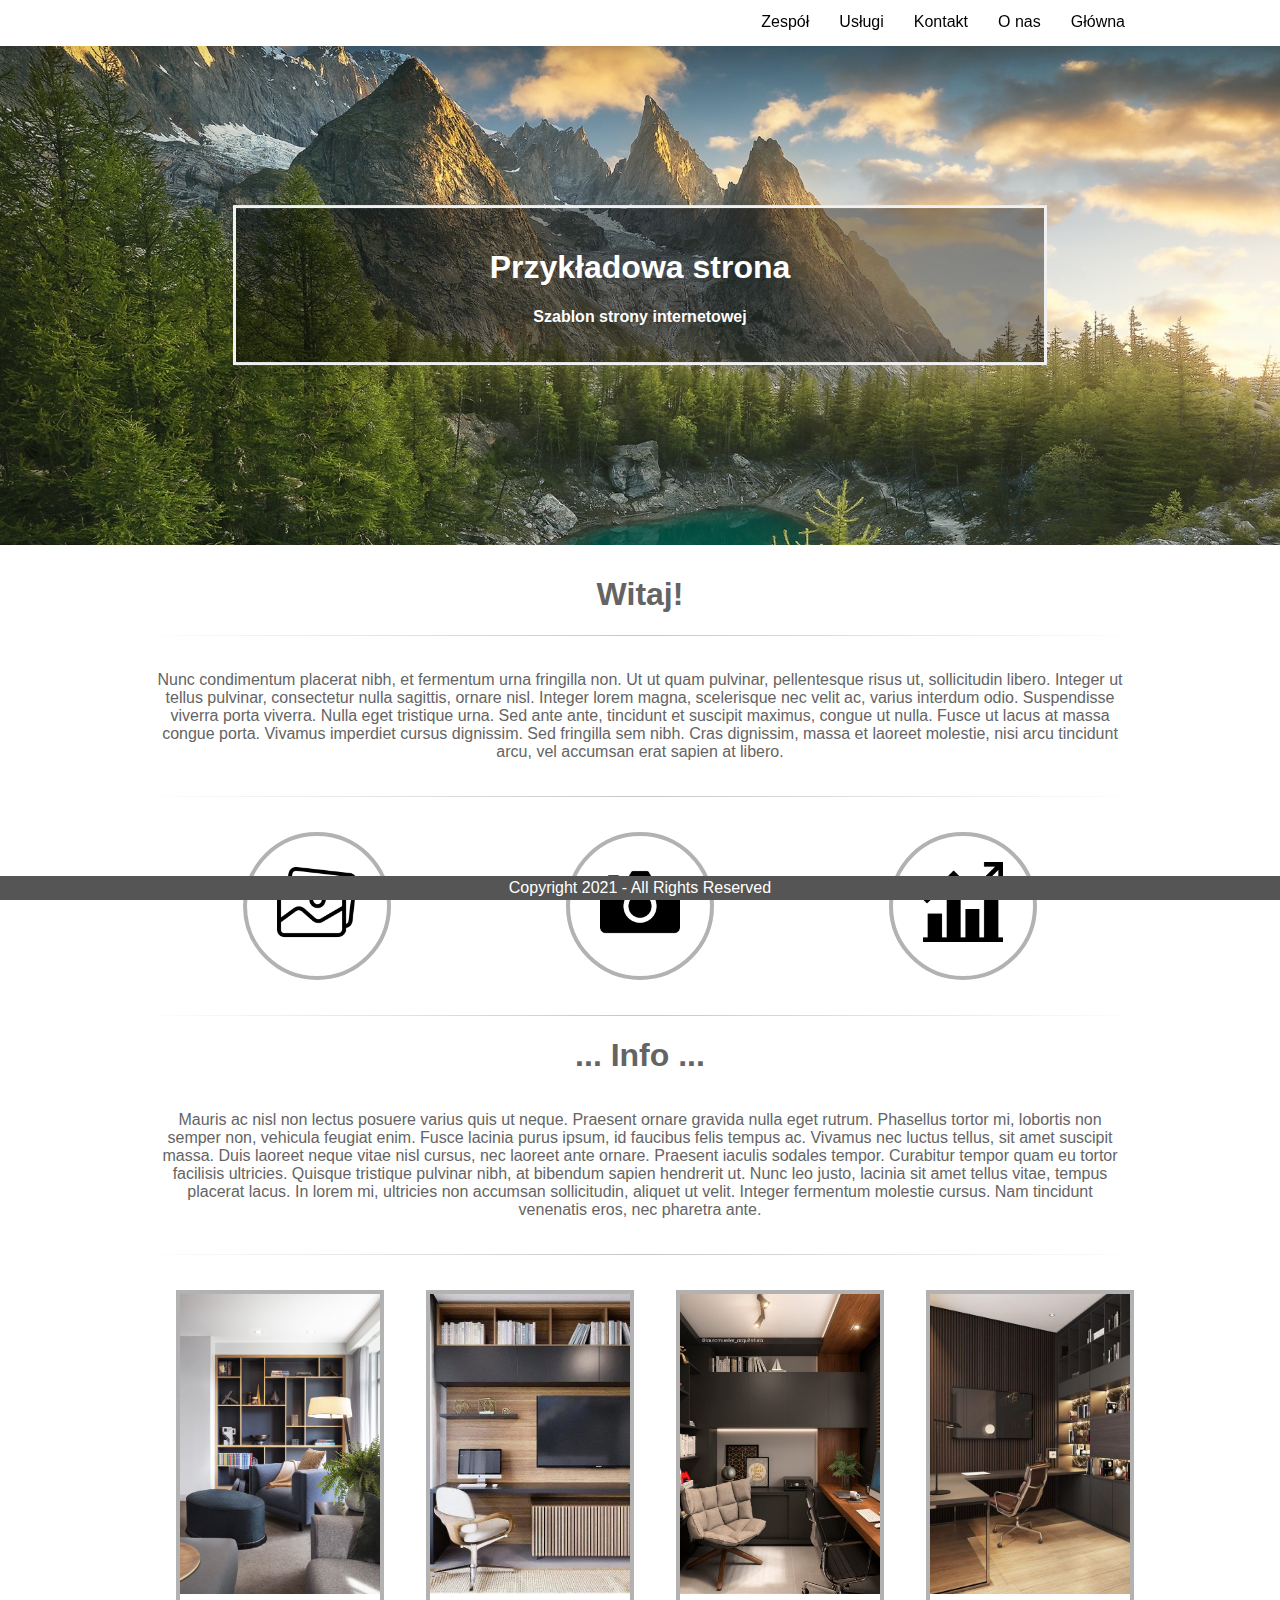
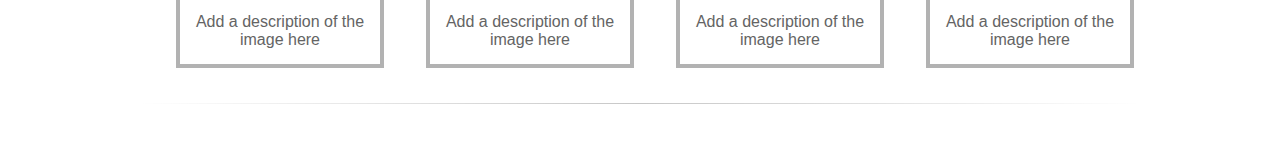
<file: index.html>
<!DOCTYPE html>
<html>
<head>
    <link rel="stylesheet" href="./styles/main_menu.css">
    <link rel="stylesheet" href="./styles/main_content_index.css">
    <title>Page Title</title>
</head>
<body>
    <div class="main">
        <div class="menu_container">
            <div class="main_menu">
                <ul class="main_menu_list">
                    <li><a href="./index.html">Główna</a></li>
                    <li><a href="./about_us.html">O nas</a></li>
                    <li><a href="./contact.html">Kontakt</a></li>
                    <li><a href="./services.html">Usługi</a></li>
                    <li><a href="./team.html">Zespół</a></li>
                </ul>
            </div>
        </div>

        <img src="./img/mountain.jpg" id="background_img">
        <div class="main_text_container">
            <h1>Przykładowa strona</h1>
            <p>Szablon strony internetowej</p>
        </div>
        <div class="main_content">
            <center>
                <h1>Witaj!</h1>
                <hr>
                <div style="padding: 15px;">
                Nunc condimentum placerat nibh, et fermentum urna fringilla non. Ut ut quam pulvinar, pellentesque risus ut, sollicitudin libero. Integer ut tellus pulvinar, consectetur nulla sagittis, ornare nisl. Integer lorem magna, scelerisque nec velit ac, varius interdum odio. Suspendisse viverra porta viverra. Nulla eget tristique urna. Sed ante ante, tincidunt et suscipit maximus, congue ut nulla. Fusce ut lacus at massa congue porta. Vivamus imperdiet cursus dignissim. Sed fringilla sem nibh. Cras dignissim, massa et laoreet molestie, nisi arcu tincidunt arcu, vel accumsan erat sapien at libero.
                </div>
                <hr>
                <div class="photo_circle" style="padding: 15px;">
                    <div><img src="./img/1_gallery.png"></div>
                    <div><img src="./img/2_gallery.png"></div>
                    <div><img src="./img/3_gallery.png"></div>
                </div>
                <hr>
                <h1>... Info ...</h1>
                <p style="padding:15px;">
                Mauris ac nisl non lectus posuere varius quis ut neque. Praesent ornare gravida nulla eget rutrum. Phasellus tortor mi, lobortis non semper non, vehicula feugiat enim. Fusce lacinia purus ipsum, id faucibus felis tempus ac. Vivamus nec luctus tellus, sit amet suscipit massa. Duis laoreet neque vitae nisl cursus, nec laoreet ante ornare. Praesent iaculis sodales tempor. Curabitur tempor quam eu tortor facilisis ultricies. Quisque tristique pulvinar nibh, at bibendum sapien hendrerit ut. Nunc leo justo, lacinia sit amet tellus vitae, tempus placerat lacus. In lorem mi, ultricies non accumsan sollicitudin, aliquet ut velit. Integer fermentum molestie cursus. Nam tincidunt venenatis eros, nec pharetra ante.
                </p>
                <hr>
                <div class="gallery" style="padding: 15px;">
                    <div class="gallery_img">
                        <img src="./img/gallery_1.jpeg">
                        <div class="desc">Add a description of the image here</div>
                    </div>
                    <div class="gallery_img">
                        <img src="./img/gallery_2.jpeg">
                        <div class="desc">Add a description of the image here</div>
                    </div>
                    <div class="gallery_img">
                        <img src="./img/gallery_3.jpeg">
                        <div class="desc">Add a description of the image here</div>
                    </div>
                    <div class="gallery_img">
                        <img src="./img/gallery_4.jpeg">
                        <div class="desc">Add a description of the image here</div>
                    </div>
                </div>
                <hr>

            </center>
        </div>
    </div>
</body>
<footer>Copyright 2021 - All Rights Reserved</footer>
</html>
</file>
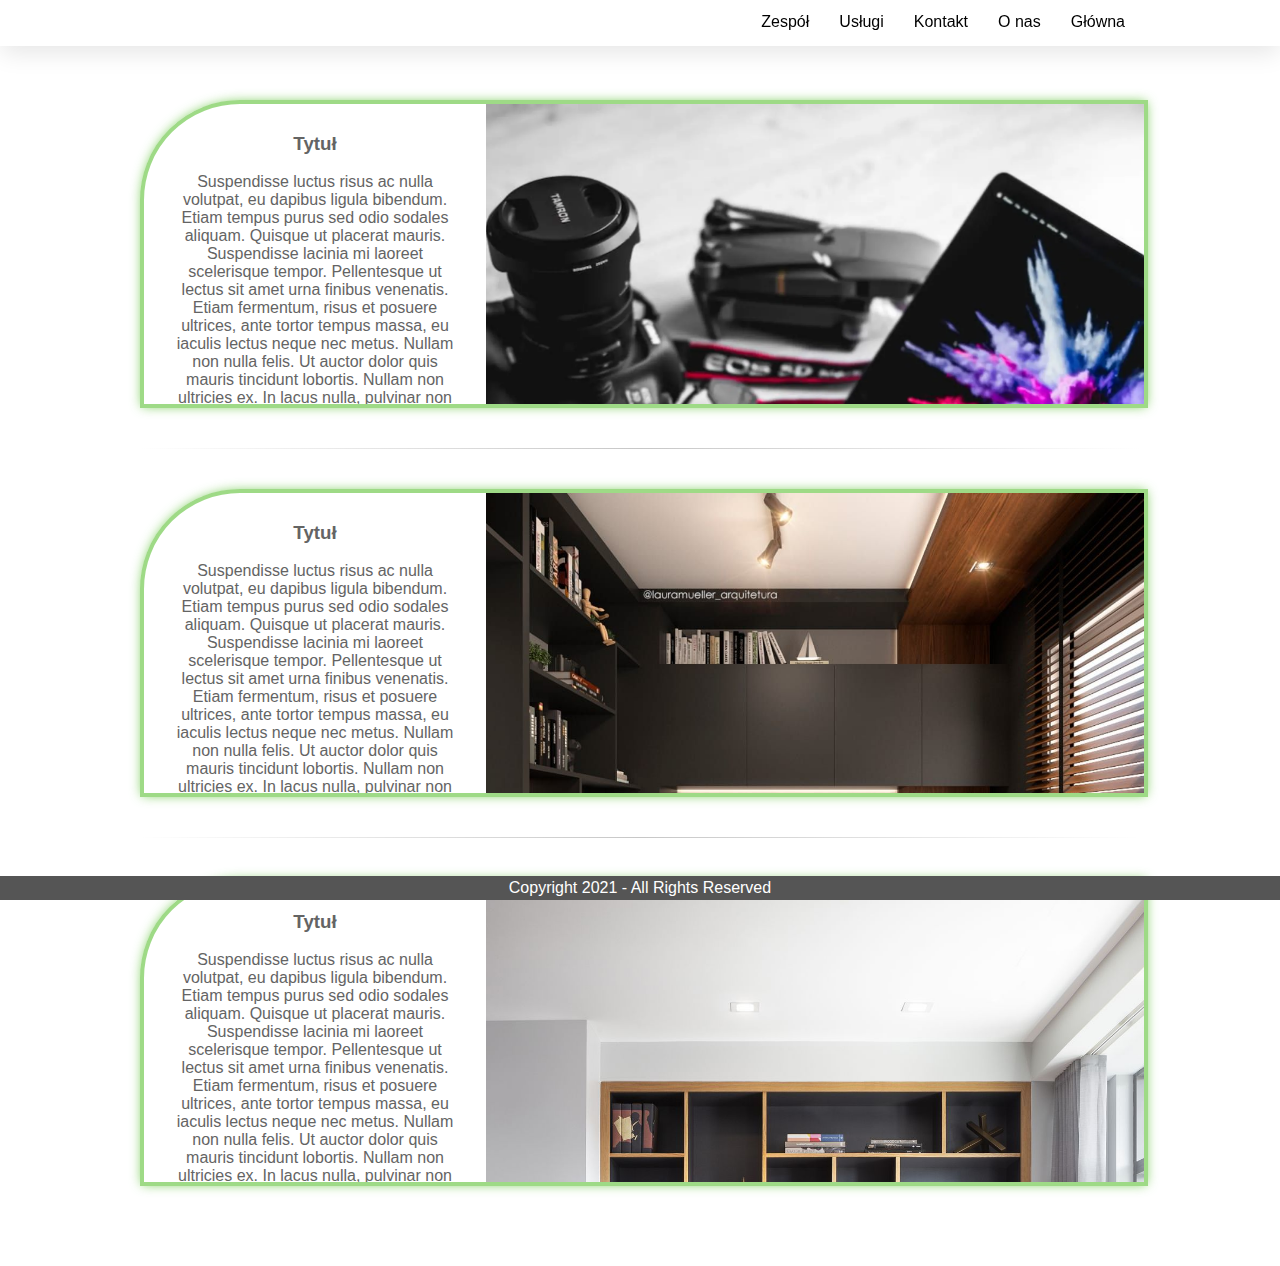
<file: about_us.html>
<!DOCTYPE html>
<html>
<head>
    <link rel="stylesheet" href="./styles/main_menu.css">
    <link rel="stylesheet" href="./styles/main_content_about_us.css">
    <title>Page Title</title>
</head>
<body>
    <div class="main">
        <div class="menu_container">
            <div class="main_menu">
                <ul class="main_menu_list">
                    <li><a href="./index.html">Główna</a></li>
                    <li><a href="./about_us.html">O nas</a></li>
                    <li><a href="./contact.html">Kontakt</a></li>
                    <li><a href="./services.html">Usługi</a></li>
                    <li><a href="./team.html">Zespół</a></li>
                </ul>
            </div>
        </div>

        <div class="main_content">
            <div class="content_div">
                <div class="text_div_left">
                    <h3>Tytuł</h3>
                    Suspendisse luctus risus ac nulla volutpat, eu dapibus ligula bibendum. Etiam tempus purus sed odio sodales aliquam. Quisque ut placerat mauris. Suspendisse lacinia mi laoreet scelerisque tempor. Pellentesque ut lectus sit amet urna finibus venenatis. Etiam fermentum, risus et posuere ultrices, ante tortor tempus massa, eu iaculis lectus neque nec metus. Nullam non nulla felis. Ut auctor dolor quis mauris tincidunt lobortis. Nullam non ultricies ex. In lacus nulla, pulvinar non iaculis eu, venenatis sit amet lectus. Mauris in vestibulum turpis. Morbi vehicula leo ultricies neque rhoncus luctus. Aenean luctus volutpat dignissim. Sed non dapibus urna. Etiam blandit faucibus tortor non dignissim. Praesent feugiat luctus facilisis.
                </div>
                <div class="text_div_right">
                    <img src="./img/service_1.png">
                </div>
            </div>
            <hr>
            <div class="content_div">
                <div class="text_div_left">
                    <h3>Tytuł</h3>
                    Suspendisse luctus risus ac nulla volutpat, eu dapibus ligula bibendum. Etiam tempus purus sed odio sodales aliquam. Quisque ut placerat mauris. Suspendisse lacinia mi laoreet scelerisque tempor. Pellentesque ut lectus sit amet urna finibus venenatis. Etiam fermentum, risus et posuere ultrices, ante tortor tempus massa, eu iaculis lectus neque nec metus. Nullam non nulla felis. Ut auctor dolor quis mauris tincidunt lobortis. Nullam non ultricies ex. In lacus nulla, pulvinar non iaculis eu, venenatis sit amet lectus. Mauris in vestibulum turpis. Morbi vehicula leo ultricies neque rhoncus luctus. Aenean luctus volutpat dignissim. Sed non dapibus urna. Etiam blandit faucibus tortor non dignissim. Praesent feugiat luctus facilisis.
                </div>
                <div class="text_div_right">
                    <img src="./img/gallery_3.jpeg">
                </div>
            </div>
            <hr>
            <div class="content_div" style="margin-bottom: 80px;">
                <div class="text_div_left">
                    <h3>Tytuł</h3>
                    Suspendisse luctus risus ac nulla volutpat, eu dapibus ligula bibendum. Etiam tempus purus sed odio sodales aliquam. Quisque ut placerat mauris. Suspendisse lacinia mi laoreet scelerisque tempor. Pellentesque ut lectus sit amet urna finibus venenatis. Etiam fermentum, risus et posuere ultrices, ante tortor tempus massa, eu iaculis lectus neque nec metus. Nullam non nulla felis. Ut auctor dolor quis mauris tincidunt lobortis. Nullam non ultricies ex. In lacus nulla, pulvinar non iaculis eu, venenatis sit amet lectus. Mauris in vestibulum turpis. Morbi vehicula leo ultricies neque rhoncus luctus. Aenean luctus volutpat dignissim. Sed non dapibus urna. Etiam blandit faucibus tortor non dignissim. Praesent feugiat luctus facilisis.
                </div>
                <div class="text_div_right">
                    <img src="./img/gallery_1.jpeg">
                </div>
            </div>
        </div>
    </div>
</body>
<footer>Copyright 2021 - All Rights Reserved</footer>
</html>
</file>
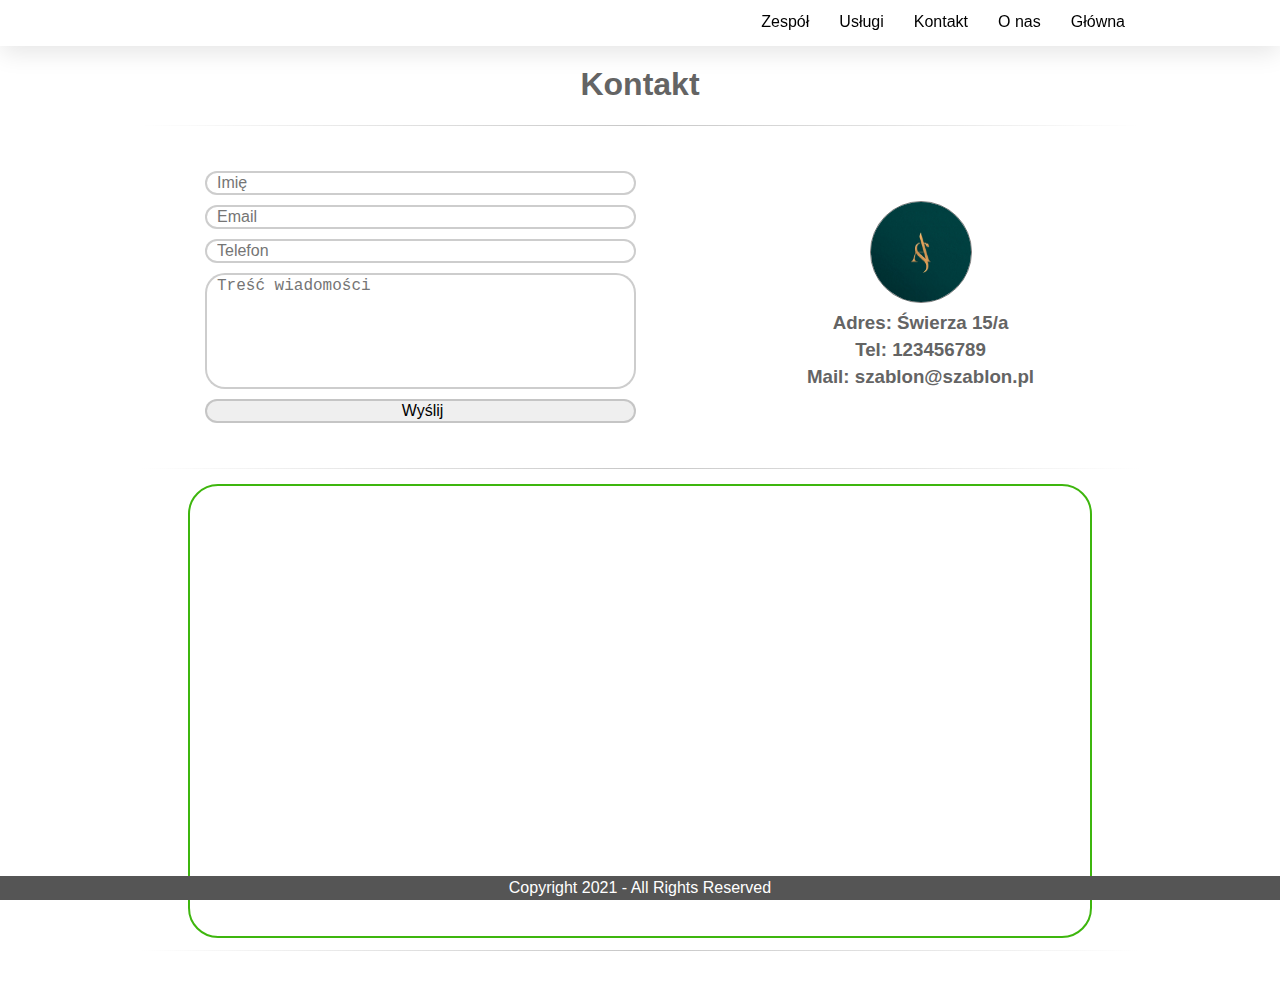
<file: contact.html>
<!DOCTYPE html>
<html>
<head>
    <link rel="stylesheet" href="./styles/main_menu.css">
    <link rel="stylesheet" href="./styles/main_content_contact.css">
    <title>Page Title</title>
</head>
<body>
    <div class="main">
        <div class="menu_container">
            <div class="main_menu">
                <ul class="main_menu_list">
                    <li><a href="./index.html">Główna</a></li>
                    <li><a href="./about_us.html">O nas</a></li>
                    <li><a href="./contact.html">Kontakt</a></li>
                    <li><a href="./services.html">Usługi</a></li>
                    <li><a href="./team.html">Zespół</a></li>
                </ul>
            </div>
        </div>

        <div class="main_content">
            <center><h1>Kontakt</h1></center>
            <hr>
            <div class="main_contacts">
                <form class="contact_form">
                    <input type="text" placeholder="Imię">
                    <input type="email" placeholder="Email">
                    <input type="tel" placeholder="Telefon">
                    <textarea cols="40" rows="6" placeholder="Treść wiadomości"></textarea>
                    <input type="submit" value="Wyślij">
                </form>
                <div class="address">
                    <img src="./img/Logo.jpeg" alt="logo" class="contact_logo">
                    <h3>Adres: Świerza 15/a</h3>
                    <h3>Tel: 123456789</h3>
                    <h3>Mail: szablon@szablon.pl</h3>
                </div>
            </div>
            <hr>
            <center>
                <iframe src="https://www.google.com/maps/embed?pb=!1m14!1m12!1m3!1d14435.96794140648!2d-80.38978644472027!3d33.955009909193215!2m3!1f0!2f0!3f0!3m2!1i1024!2i768!4f13.1!5e0!3m2!1spl!2spl!4v1625479835199!5m2!1spl!2spl" width="90%" height="450" style="margin-top: -25px; border: 2px solid rgb(62, 182, 14); border-radius: 30px;" allowfullscreen="" loading="lazy"></iframe>
            </center>
            <hr>
        </div>
    </div>
</body>
<footer>Copyright 2021 - All Rights Reserved</footer>
</html>
</file>
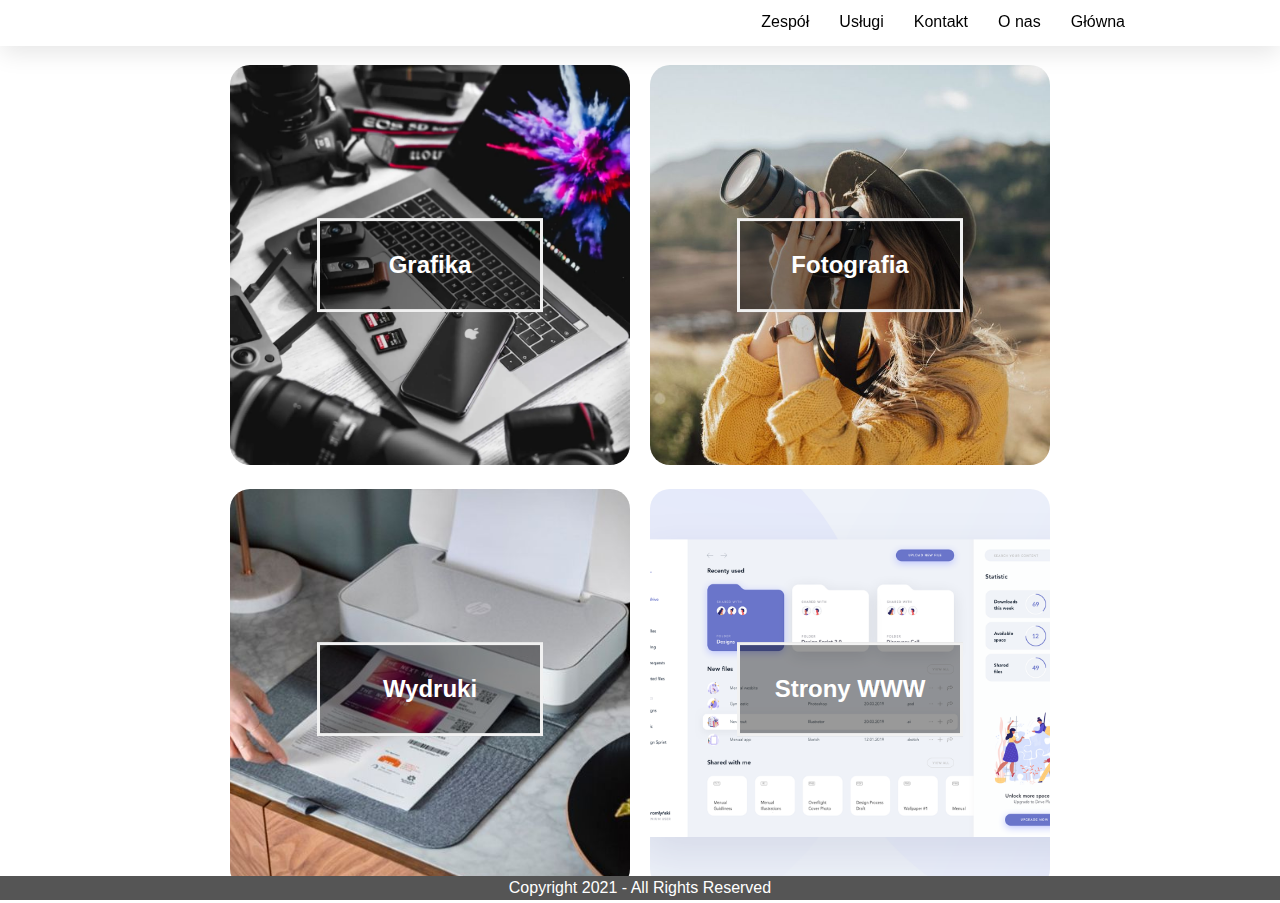
<file: services.html>
<!DOCTYPE html>
<html>
<head>
    <link rel="stylesheet" href="./styles/main_menu.css">
    <link rel="stylesheet" href="./styles/main_content_services.css">
    <title>Page Title</title>
</head>
<body>
    <div class="main">
        <div class="menu_container">
            <div class="main_menu">
                <ul class="main_menu_list">
                    <li><a href="./index.html">Główna</a></li>
                    <li><a href="./about_us.html">O nas</a></li>
                    <li><a href="./contact.html">Kontakt</a></li>
                    <li><a href="./services.html">Usługi</a></li>
                    <li><a href="./team.html">Zespół</a></li>
                </ul>
            </div>
        </div>

        <div class="main_content">
            <div class="row_service">            
                <div style="position:relative;">
                    <img src="./img/service_1.png">
                    <div class="main_text_container">
                        <h2>Grafika</h2>
                    </div>
                </div>
                <div style="position:relative;">
                    <img src="./img/service_2.jpeg">
                    <div class="main_text_container">
                        <h2>Fotografia</h2>
                    </div>
                </div>

            </div>
            <div class="row_service">
                <div style="position:relative;">
                    <img src="./img/service_3.jpeg">
                    <div class="main_text_container">
                        <h2>Wydruki</h2>
                    </div>
                </div>
                <div style="position:relative;">
                    <img src="./img/service_4.png">
                    <div class="main_text_container">
                        <h2>Strony WWW</h2>
                    </div>
                </div>

            </div>



        </div>
    </div>
</body>
<footer>Copyright 2021 - All Rights Reserved</footer>
</html>
</file>
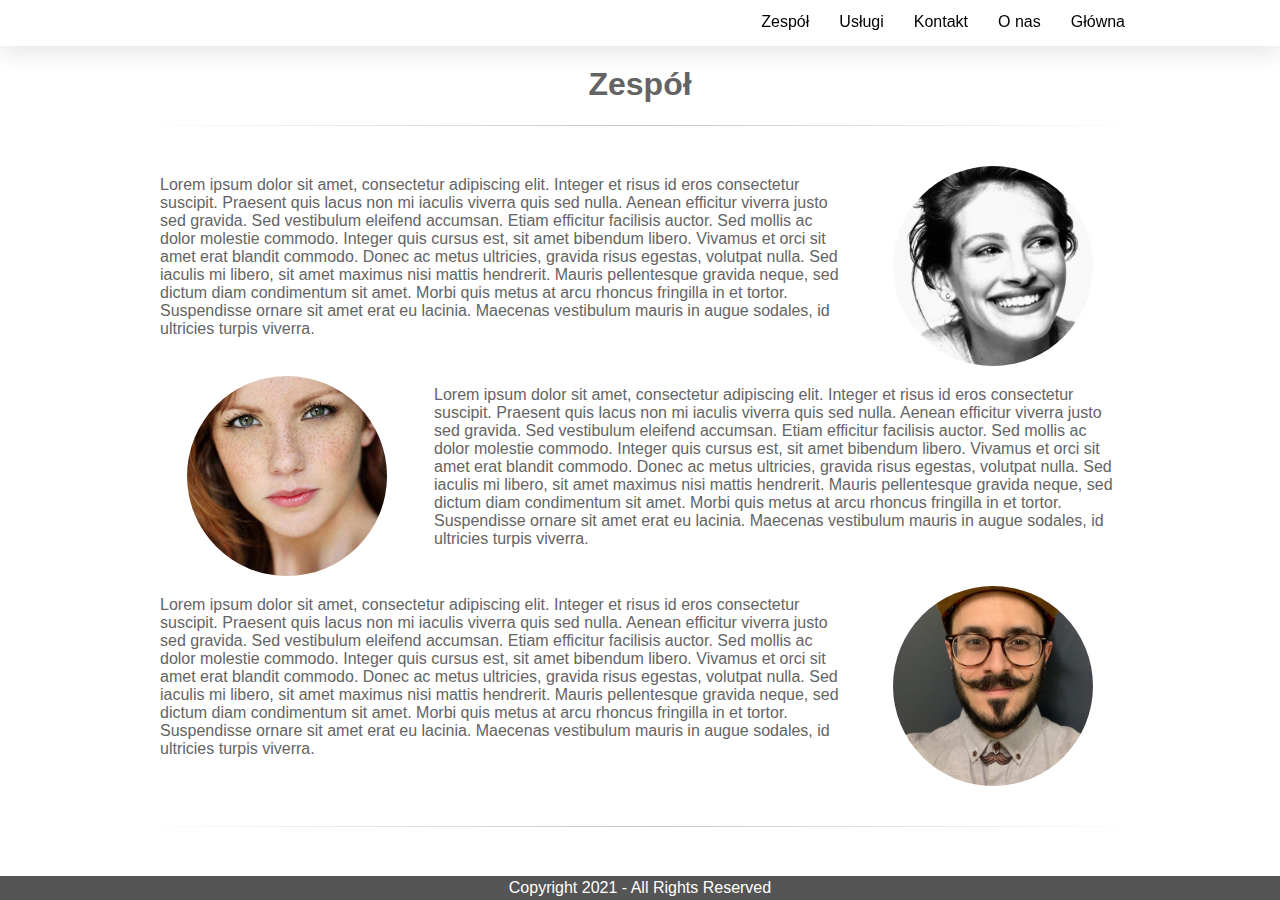
<file: team.html>
<!DOCTYPE html>
<html>
<head>
    <link rel="stylesheet" href="./styles/main_menu.css">
    <link rel="stylesheet" href="./styles/main_content_team.css">
    <title>Page Title</title>
</head>
<body>
    <div class="main">
        <div class="menu_container">
            <div class="main_menu">
                <ul class="main_menu_list">
                    <li><a href="./index.html">Główna</a></li>
                    <li><a href="./about_us.html">O nas</a></li>
                    <li><a href="./contact.html">Kontakt</a></li>
                    <li><a href="./services.html">Usługi</a></li>
                    <li><a href="./team.html">Zespół</a></li>
                </ul>
            </div>
        </div>

        <div class="main_content">
            <center><h1>Zespół</h1></center>
            <hr>
            <div class="person_div">
                <div class="person_description">Lorem ipsum dolor sit amet, consectetur adipiscing elit. Integer et risus id eros consectetur suscipit. Praesent quis lacus non mi iaculis viverra quis sed nulla. Aenean efficitur viverra justo sed gravida. Sed vestibulum eleifend accumsan. Etiam efficitur facilisis auctor. Sed mollis ac dolor molestie commodo. Integer quis cursus est, sit amet bibendum libero. Vivamus et orci sit amet erat blandit commodo. Donec ac metus ultricies, gravida risus egestas, volutpat nulla. Sed iaculis mi libero, sit amet maximus nisi mattis hendrerit. Mauris pellentesque gravida neque, sed dictum diam condimentum sit amet. Morbi quis metus at arcu rhoncus fringilla in et tortor. Suspendisse ornare sit amet erat eu lacinia. Maecenas vestibulum mauris in augue sodales, id ultricies turpis viverra.</div>
                <img src="./img/person1.jpeg">
            </div>
            <div class="person_div">
                <img src="./img/person4.jpeg">
                <div class="person_description">Lorem ipsum dolor sit amet, consectetur adipiscing elit. Integer et risus id eros consectetur suscipit. Praesent quis lacus non mi iaculis viverra quis sed nulla. Aenean efficitur viverra justo sed gravida. Sed vestibulum eleifend accumsan. Etiam efficitur facilisis auctor. Sed mollis ac dolor molestie commodo. Integer quis cursus est, sit amet bibendum libero. Vivamus et orci sit amet erat blandit commodo. Donec ac metus ultricies, gravida risus egestas, volutpat nulla. Sed iaculis mi libero, sit amet maximus nisi mattis hendrerit. Mauris pellentesque gravida neque, sed dictum diam condimentum sit amet. Morbi quis metus at arcu rhoncus fringilla in et tortor. Suspendisse ornare sit amet erat eu lacinia. Maecenas vestibulum mauris in augue sodales, id ultricies turpis viverra.</div>
                
            </div>
            <div class="person_div">
                <div class="person_description">Lorem ipsum dolor sit amet, consectetur adipiscing elit. Integer et risus id eros consectetur suscipit. Praesent quis lacus non mi iaculis viverra quis sed nulla. Aenean efficitur viverra justo sed gravida. Sed vestibulum eleifend accumsan. Etiam efficitur facilisis auctor. Sed mollis ac dolor molestie commodo. Integer quis cursus est, sit amet bibendum libero. Vivamus et orci sit amet erat blandit commodo. Donec ac metus ultricies, gravida risus egestas, volutpat nulla. Sed iaculis mi libero, sit amet maximus nisi mattis hendrerit. Mauris pellentesque gravida neque, sed dictum diam condimentum sit amet. Morbi quis metus at arcu rhoncus fringilla in et tortor. Suspendisse ornare sit amet erat eu lacinia. Maecenas vestibulum mauris in augue sodales, id ultricies turpis viverra.</div>
                <img src="./img/person3.jpeg">
            </div>
            <hr style="margin-top: 40px">
        </div>
    </div>
</body>
<footer>Copyright 2021 - All Rights Reserved</footer>
</html>
</file>
<file: styles/main_menu.css>
ul {
	list-style: none;
}

body{
    margin: 0px;
    padding: 0px;
    font-family: sans-serif;
}

footer{
    background-color:rgb(85, 85, 85);
    padding-top: 3px;
    padding-bottom: 3px;
    color: white;
    text-align: center;
    position:fixed;
    bottom:0;
    width: 100%;
}

.div_main_menu{
    display: flex;
    flex-flow: row;
}

.menu_button{
    border:4px solid #000;
    border-radius: 20px;
}

.main{
    display: flex;
    flex-flow: column;
    content: center;
    margin: auto;
}

.main_content{
    background-color: rgb(255, 255, 255, 0.0);
    width: 80%;
    max-width: 1000px;
    margin: auto;
    margin-top: 10px;
    color: rgb(100, 100, 100);
}

.menu_container{
    z-index:10;
    position: fixed;
    left: 0;
    top: 20;
    width: 100%;


    width: calc(100% - 16px);
    background-color:rgb(255, 255, 255);
    padding: 8px;
    box-shadow: 0px 8px 24px -1px rgba(0,0,0,0.1);
    -webkit-box-shadow: 0px 8px 24px -1px rgba(0,0,0,0.1);
    -moz-box-shadow: 0px 8px 24px -1px rgba(0,0,0,0.1);
}

.main_menu{
    background-color: red;
    width: 80%;
    margin: auto;
    max-width: 1000px;
    font-family: sans-serif;
}

.main_menu_list{
    margin: 0px;
    padding: 0px;
}

.main_menu li{
    text-align: center;
	float: right;
    padding-left: 10px;
    padding-right: 10px;
    margin: 2px;
}

.main_menu a{
    display: block;
	padding:3px;
	text-decoration:none;
	color:rgb(0, 0, 0);
    border-bottom: 2px solid rgba(255, 255, 255, 0.0);
}

.main_menu a:hover {
	color:rgb(62, 182, 14);
    border-bottom: 2px solid rgba(0, 0, 0, 0.1);
}

.main_content hr{
    margin-bottom: 40px;
    border : 0;
    height: 1px; 
    background-image: linear-gradient(to right, rgba(207, 207, 207, 0), rgba(180, 180, 180, 0.75), rgba(0, 0, 0, 0)); 
}
</file>
<file: styles/main_content_index.css>
#background_img{
    object-fit: cover;
    height: 500px;
    margin-top: 45px;
}

.main_text_container {
    background-color: rgb(0,0,0); /* Fallback color */
    background-color: rgba(0,0,0, 0.4); /* Black w/opacity/see-through */
    color: white;
    font-weight: bold;
    border: 3px solid #f1f1f1;
    position: absolute;
    top: 285px;
    left: 50%;
    transform: translate(-50%, -50%);
    z-index: 2;
    width: 60%;
    padding: 20px;
    text-align: center;
}

.photo_circle{
    display: flex;
    flex-direction: row;
    align-items: stretch;
    align-items: center;
    margin-top: 10px;
    margin-bottom: 10px;
}

.photo_circle img{
    width: 80px;
    margin-top: 6px;
}

.photo_circle div{
    border: 4px solid rgb(102, 102, 102, 0.5);
    border-radius: 100px;
    padding: 20px;
    width: 100px;
    height: 100px;
    margin: auto;
}

.photo_circle div:hover{
    box-shadow: 0px 0px 12px -2px rgba(62, 182, 14,0.75);
    -webkit-box-shadow: 0px 0px 12px -2px rgba(62, 182, 14,0.75);
    -moz-box-shadow: 0px 0px 12px -2px rgba(62, 182, 14,0.75);
    border: 4px solid rgb(62, 182, 14, 0.5);
}

.main_content{
    padding-bottom: 40px;
}

.main_content hr{
    margin-top: 20px;
    margin-bottom: 20px;
}

.gallery{
    width: 100%;
    display: flex;
    flex-direction: row;
}

.gallery_img{
    border: 4px solid rgb(102, 102, 102, 0.5);
    width: 200px;
    margin: auto;
}

.gallery_img:hover{
    box-shadow: 0px 0px 12px -2px rgba(62, 182, 14,0.75);
    -webkit-box-shadow: 0px 0px 12px -2px rgba(62, 182, 14,0.75);
    -moz-box-shadow: 0px 0px 12px -2px rgba(62, 182, 14,0.75);
    border: 4px solid rgb(62, 182, 14, 0.5);
}

.gallery_img img{
    width: 100%;
    height: auto;
    object-fit: cover;
    height: 300px;
}

.desc{
    padding: 15px;
    text-align: center;
}
</file>
<file: styles/main_content_about_us.css>
.main_content{
    margin-top: 100px;
}

.main_content img{
    max-width: 100%;
    object-fit: cover;
}

.content_div{
    width: 100%;
    height: 300px;
    border: 1px solid black;
    display: flex;
    flex-direction: row;
    margin-bottom: 40px;
    box-shadow: 0px 0px 12px -2px rgba(62, 182, 14,0.75);
    -webkit-box-shadow: 0px 0px 12px -2px rgba(62, 182, 14,0.75);
    -moz-box-shadow: 0px 0px 12px -2px rgba(62, 182, 14,0.75);
    border: 4px solid rgb(62, 182, 14, 0.5);
    border-top-left-radius: 100px;
}

.text_div_left{
    transition: 0.5s;
    width: 30%;
    overflow: hidden;
    padding: 30px;
    padding-top: 10px;
    text-align: center;
}

.text_div_left:hover{
    transition: 0.5s;
    width: 120%;
}

.text_div_right{
    transition: 0.5s;
    width: 70%;
    overflow: hidden;
}
</file>
<file: styles/main_content_contact.css>
.main_content{
    background-color: rgb(255, 255, 255, 0.0);
    width: 80%;
    max-width: 1000px;
    margin: auto;
    margin-top: 45px;
    color: rgb(100, 100, 100);

}

.main_content hr{
    margin-bottom: 40px;
    border : 0;
    height: 1px; 
    background-image: linear-gradient(to right, rgba(207, 207, 207, 0), rgba(180, 180, 180, 0.75), rgba(0, 0, 0, 0)); 
}

.main_contacts{
    display: flex;
    flex-flow: row;
    margin-bottom: 40px;
}

.contact_form{
    display: flex;
    flex-flow: column;
    padding-left: 60px;
    padding-right: 60px;
    width: 50%;
}

.contact_form input{
    margin: 5px;
    border: 2px solid rgba(155, 155, 155, 0.5);
    border-radius: 20px;
    font-size: 16px;
    padding-left: 10px;
    outline: none;
}

.contact_form textarea{
    margin: 5px;
    border: 2px solid rgba(155, 155, 155, 0.5);
    border-radius: 20px;
    font-size: 16px;
    padding-left: 10px;
    resize: none;
    outline: none;
}

.address{
    align-items: center;
    text-align: center;
    align-content: center;
    padding: 20px;
    width: 50%;
}

.address h3{
    margin: 5px;
    padding: 0px;
}

.contact_logo{
    border: 1px solid rgb(122, 122, 122);
    border-radius: 100px;
    width: 100px;
    height: 100px;
}
</file>
<file: styles/main_content_services.css>
.row_service{
    display: flex;
    flex-direction: row;
    position: relative;
}

.row_service img{
    object-fit: cover;
    height: 400px;
    width: 400px;
    border-radius: 20px;
    margin: 10px;
}

.row_service img:hover{
    box-shadow: 0px 0px 22px -2px rgba(62, 182, 14,0.75);
    -webkit-box-shadow: 0px 0px 22px -2px rgba(62, 182, 14,0.75);
    -moz-box-shadow: 0px 0px 22px -2px rgba(62, 182, 14,0.75);

}

.main_content{
    display: flex;
    flex-direction: column;
    align-items: center;
    margin-top: 55px;
}

.main_text_container {
    background-color: rgb(0,0,0); /* Fallback color */
    background-color: rgba(0,0,0, 0.4); /* Black w/opacity/see-through */
    color: white;
    font-weight: bold;
    border: 3px solid #f1f1f1;
    position: absolute;
    transform: translate(-50%, -50%);
    z-index: 2;
    width: 200px;
    padding: 10px;
    text-align: center;
    top: 210px; 
    left: 210px;
}
</file>
<file: styles/main_content_team.css>
.main_content{
    margin-top: 45px;
}

.main_content img{
    width: 200px;
    height: 200px;
    overflow: hidden; 
    border-radius: 100px;
    object-fit: cover;
    margin: auto;
}

.person_div{
    display: flex;
    flex-direction: row;
    margin: 10px;
}

.person_description{
    width: 70%;
    margin: 10px;
}
</file>
